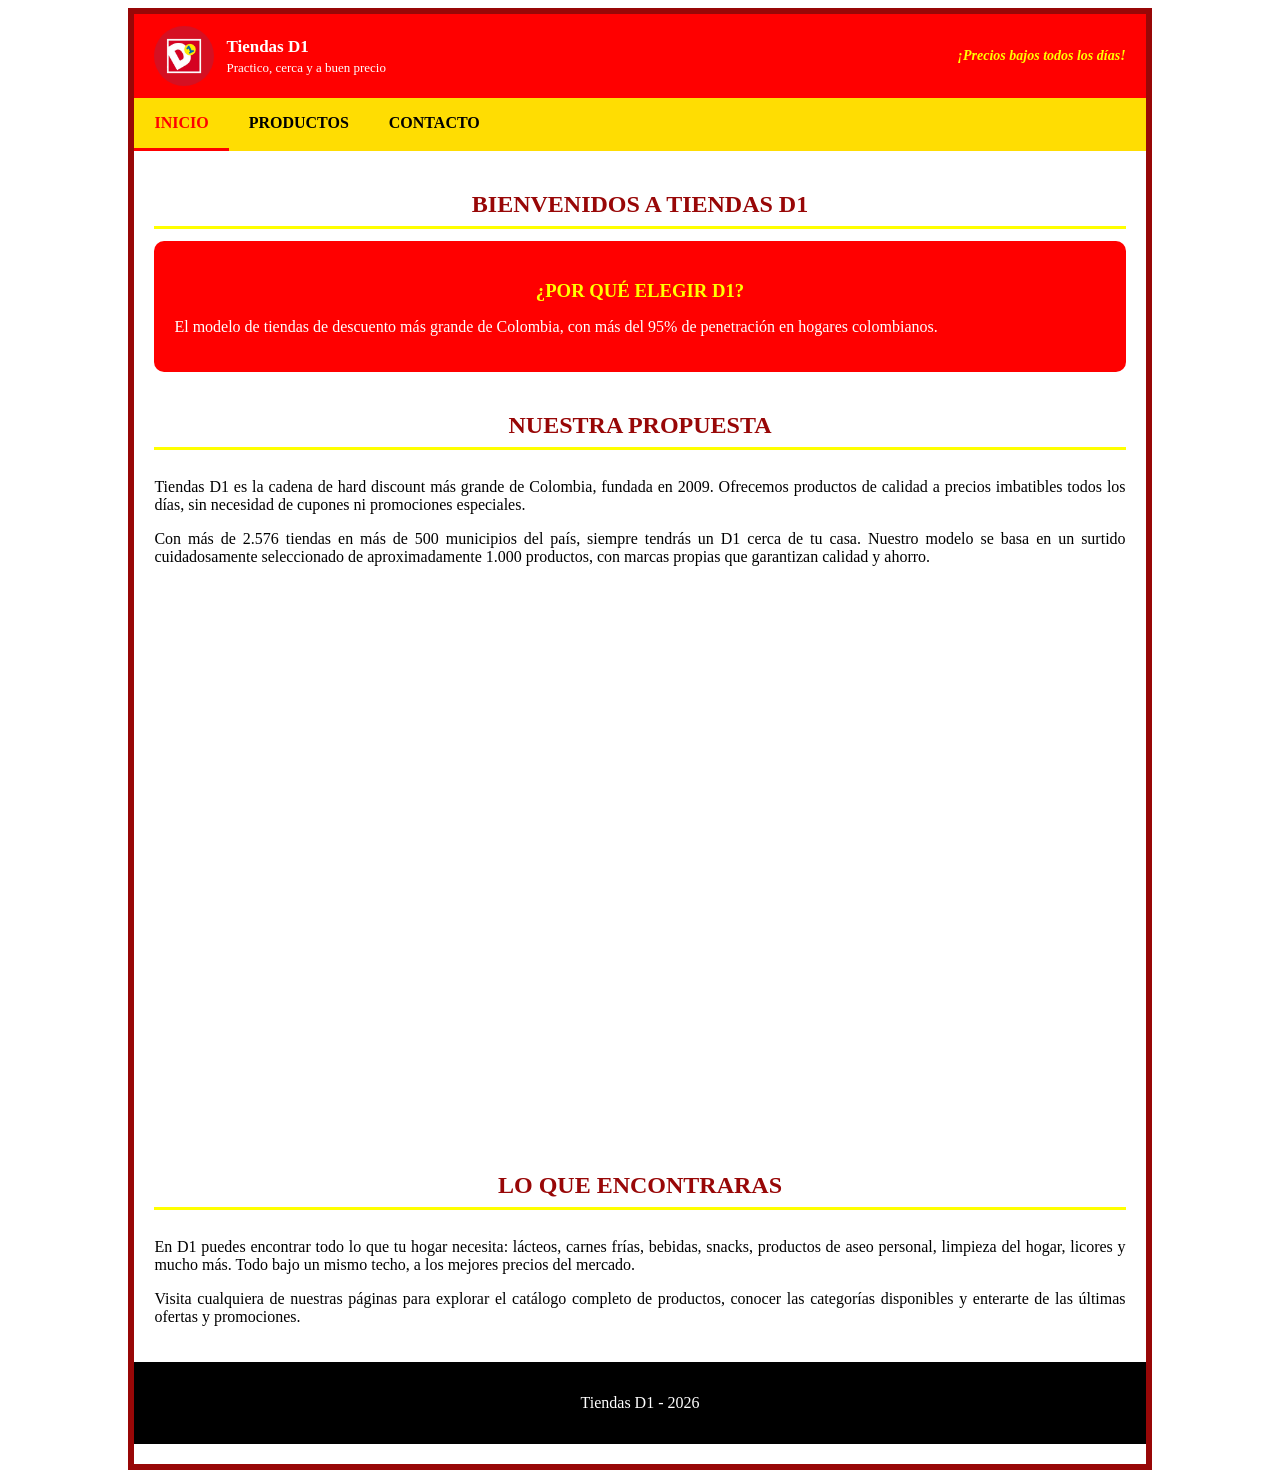
<file: index.html>
<!DOCTYPE html>
<html lang="es">
<head>
    <meta charset="UTF-8">
    <meta name="viewport" content="width=device-width, initial-scale=1.0">
    <title>Tiendas D1</title>
    <link rel="stylesheet" href="css/style.css">
</head>
<body>
    <div class="container">
        <header>
            <div class="header-top">
                <div class="logo-d1">
                    <img src="img/logod1.jpg" alt="Logo D1" class="logo-circulo">
                    <div class="logo-texto">
                        <strong>Tiendas D1</strong>
                        Practico, cerca y a buen precio
                    </div>
                </div>
            <span class="slogan">¡Precios bajos todos los días!</span>
            </div>
            <nav class="menu">
            <ul>
                <li><a href="#" class="activo">Inicio</a></li>
                <li><a href="view/productos.html">Productos</a></li>
                <li><a href="view/contacto.html">Contacto</a></li>
            </ul>
            </nav>
        </header>
        <main>
            
            <div class="contenido">
                <h2>BIENVENIDOS A TIENDAS D1 </h2>
                <div class="caja-roja">
                    <h3>¿POR QUÉ ELEGIR D1?</h3>
                    <p>El modelo de tiendas de descuento más grande de Colombia, 
                       con más del 95% de penetración en hogares colombianos.</p>
                </div>
                <h2>NUESTRA PROPUESTA</h2>
                <p>Tiendas D1 es la cadena de hard discount más grande de Colombia, fundada en 2009. Ofrecemos productos de calidad a precios imbatibles todos los días, sin necesidad de cupones ni promociones especiales.</p>
                <p>Con más de 2.576 tiendas en más de 500 municipios del país, siempre tendrás un D1 cerca de tu casa. Nuestro modelo se basa en un surtido cuidadosamente seleccionado de aproximadamente 1.000 productos, con marcas propias que garantizan calidad y ahorro.</p>
                <div class="video-container"> 
                <iframe
                src="https://www.youtube.com/embed/-mRCD6omFJk?si=ozpGbrd9RGLzvHew" 
                title="YouTube video player" 
                frameborder="0" 
                allow="accelerometer; autoplay; clipboard-write; encrypted-media; gyroscope; picture-in-picture; web-share" 
                referrerpolicy="strict-origin-when-cross-origin" allowfullscreen>
                </iframe>
                </div>
                <h2>LO QUE ENCONTRARAS</h2>
                <P>En D1 puedes encontrar todo lo que tu hogar necesita: lácteos, carnes frías, bebidas, snacks, productos de aseo personal, limpieza del hogar, licores y mucho más. Todo bajo un mismo techo, a los mejores precios del mercado.</P>
                <p>Visita cualquiera de nuestras páginas para explorar el catálogo completo de productos, conocer las categorías disponibles y enterarte de las últimas ofertas y promociones.</p>
            </div>
        </main>
        <footer>
            <p>Tiendas D1 - 2026</p>
        </footer>
    </div>
</body>
</html>
</file>
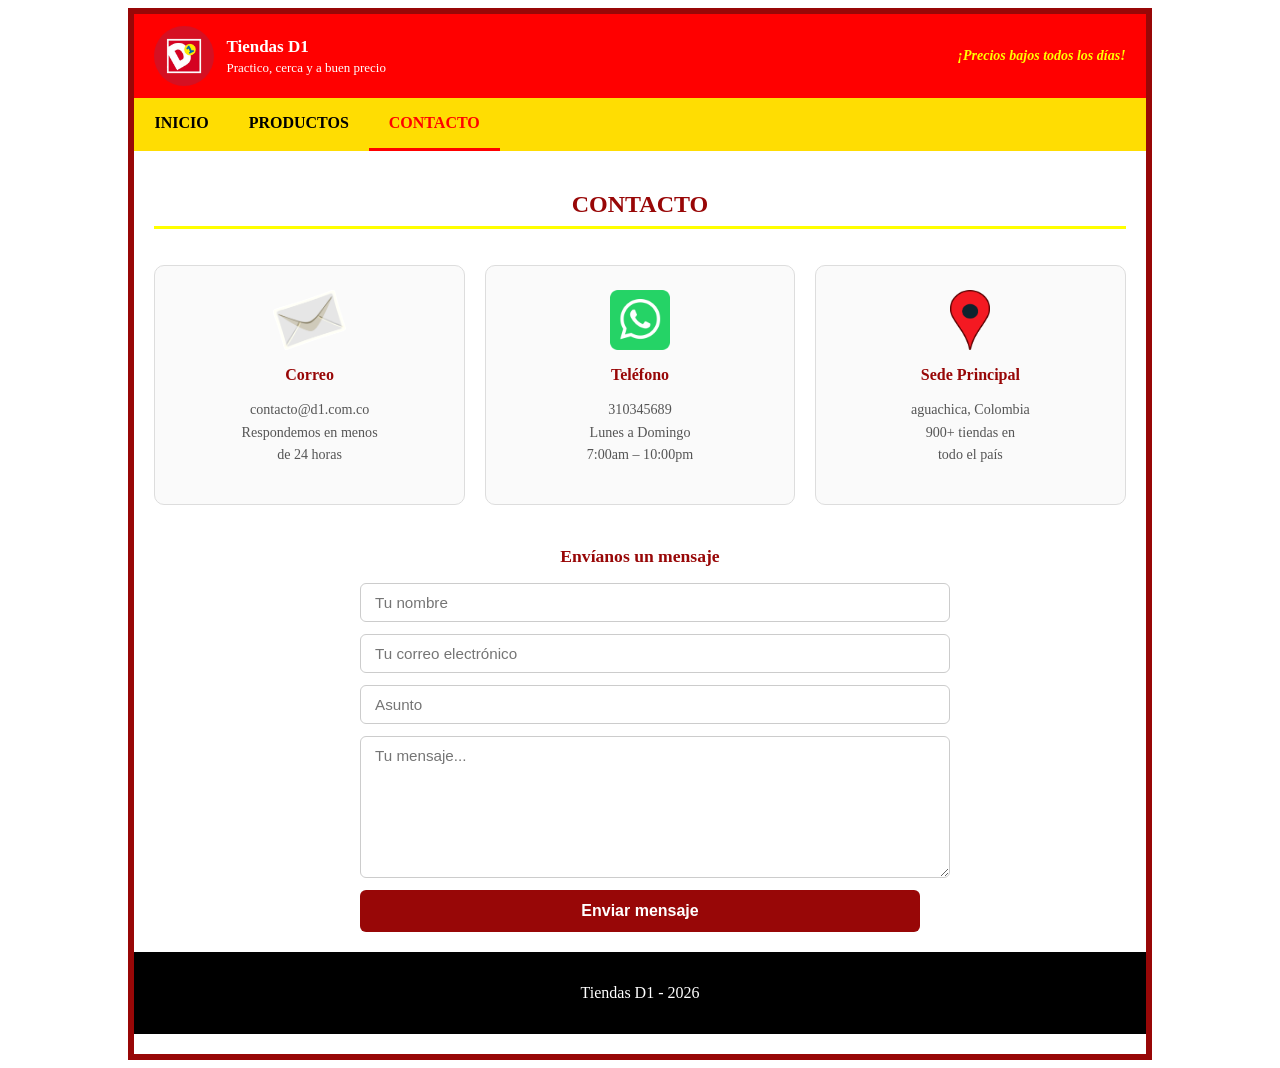
<file: view/contacto.html>
<!DOCTYPE html>
<html lang="es">
<head>
    <meta charset="UTF-8">
    <meta name="viewport" content="width=device-width, initial-scale=1.0">
    <title>contacto</title>
    <link rel="stylesheet" href="../css/style.css">
</head>
<body>
    <div class="container">
        <header>
            <div class="header-top">
                <div class="logo-d1">
                    <img src="../img/logod1.jpg" alt="Logo D1" class="logo-circulo">
                    <div class="logo-texto">
                        <strong>Tiendas D1</strong>
                        Practico, cerca y a buen precio
                    </div>
                </div>
                <span class="slogan">¡Precios bajos todos los días!</span>
            </div>
            <nav class="menu">
                <ul>
                    <li><a href="../index.html">Inicio</a></li>
                    <li><a href="productos.html">Productos</a></li>
                    <li><a href="contacto.html" class="activo">Contacto</a></li>
                </ul>
            </nav>
        </header>
        <main>
            <div class="contenido">
                <h2>CONTACTO</h2>
                <div class="contacto-cards">
                    <div class="contacto-card">
                        <a href="https://papertoilet.com/">
                        <img src="../img/correo.png" alt="Correo" class="contacto-icono">
                        </a>
                        <h3>Correo</h3>
                        <p>contacto@d1.com.co<br>Respondemos en menos<br>de 24 horas</p>
                    </div>
                    <div class="contacto-card">
                        <a href="https://wa.me/573103456789?text=Hola%20quiero%20saber%20mas%20informacion%20sobre%20sus%20productos">
                        <img src="../img/whatsapp.png" alt="WhatsApp" class="contacto-icono">
                        </a>
                        <h3>Teléfono</h3>
                        <p>310345689<br>Lunes a Domingo<br>7:00am – 10:00pm</p>
                    </div>
                    <div class="contacto-card">
                        <a href="https://maps.app.goo.gl/WbG96EnECfp9ddJu9">
                        <img src="../img/ubicación.png" alt="Ubicación" class="contacto-icono">
                        </a>
                        <h3>Sede Principal</h3>
                        <p>aguachica, Colombia<br>900+ tiendas en<br>todo el país</p>
                    </div>
                </div>
                <div class="form-contacto">
                    <h3>Envíanos un mensaje</h3>
                    <input type="text"  placeholder="Tu nombre" />
                    <input type="email" placeholder="Tu correo electrónico" />
                    <input type="text"  placeholder="Asunto" />
                    <textarea           placeholder="Tu mensaje..."></textarea>
                    <button>Enviar mensaje</button>
                </div>
            </div>
        </main>
        <footer>
            <p>Tiendas D1 - 2026</p>
        </footer>
    </div>
</body>
</html>
</file>
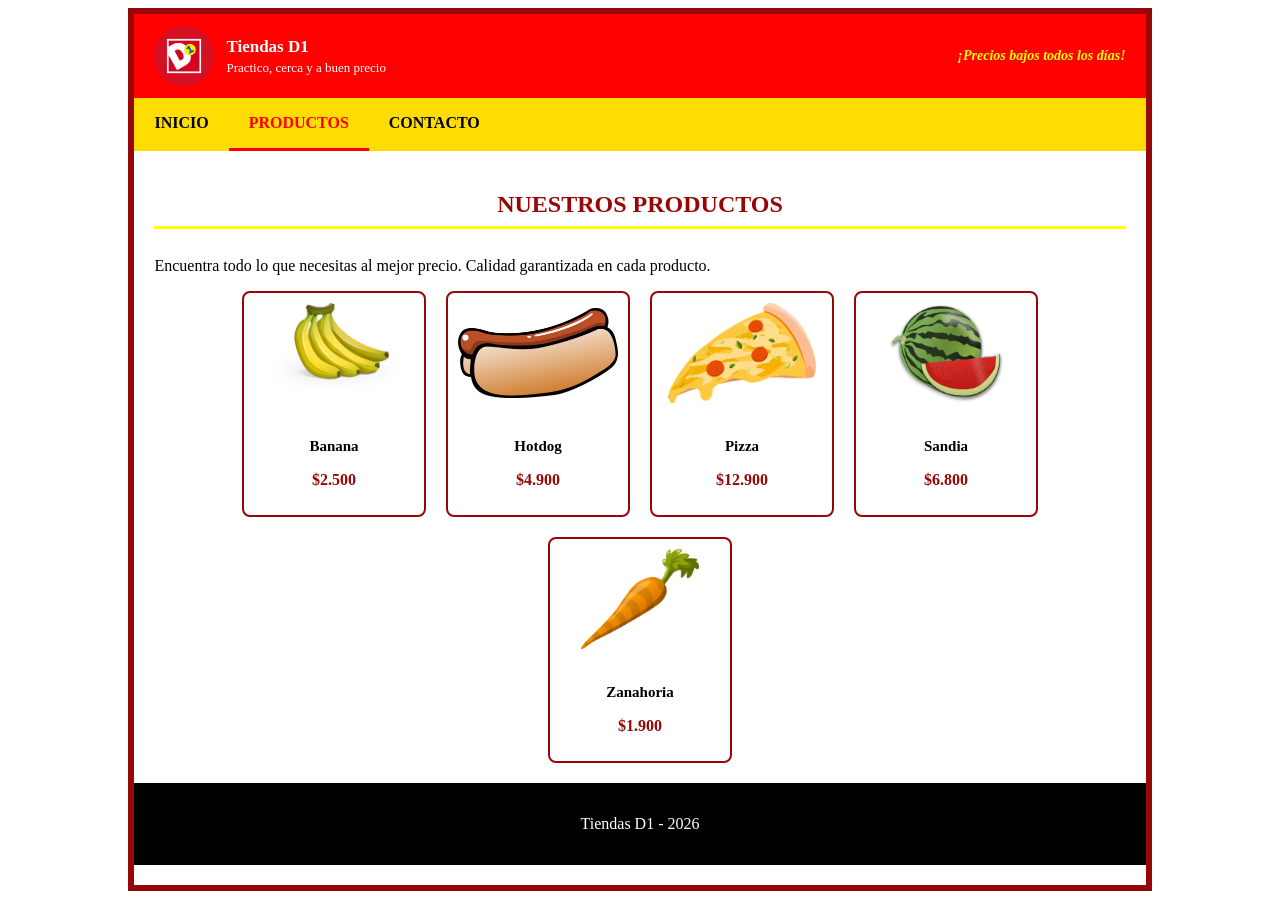
<file: view/productos.html>
<!DOCTYPE html>
<html lang="es">
<head>
    <meta charset="UTF-8">
    <meta name="viewport" content="width=device-width, initial-scale=1.0">
    <title>Productos - Tiendas D1</title>
    <link rel="stylesheet" href="../css/style.css">
</head>
<body>
    <div class="container">
        <header>
            <div class="header-top">
                <div class="logo-d1">
                    <img src="../img/logod1.jpg" alt="Logo D1" class="logo-circulo">
                    <div class="logo-texto">
                        <strong>Tiendas D1</strong>
                        Practico, cerca y a buen precio
                    </div>
                </div>
                <span class="slogan">¡Precios bajos todos los días!</span>
            </div>
            <nav class="menu">
                <ul>
                    <li><a href="../index.html">Inicio</a></li>
                    <li><a href="#" class="activo">Productos</a></li>
                    <li><a href="contacto.html">Contacto</a></li>
                </ul>
            </nav>
        </header>
        <main>
            <div class="contenido">
                <h2>NUESTROS PRODUCTOS</h2>
                <p>Encuentra todo lo que necesitas al mejor precio. Calidad garantizada en cada producto.</p>

                <div class="grid-productos">

                    <div class="card-producto">
                        <img src="../img/banana.png" alt="Banana">
                        <div class="info-producto">
                            <p class="nombre-producto">Banana</p>
                            <p class="precio-producto">$2.500</p>
                        </div>
                    </div>

                    <div class="card-producto">
                        <img src="../img/hotdog.png" alt="Hotdog">
                        <div class="info-producto">
                            <p class="nombre-producto">Hotdog</p>
                            <p class="precio-producto">$4.900</p>
                        </div>
                    </div>

                    <div class="card-producto">
                        <img src="../img/pizza.png" alt="Pizza">
                        <div class="info-producto">
                            <p class="nombre-producto">Pizza</p>
                            <p class="precio-producto">$12.900</p>
                        </div>
                    </div>

                    <div class="card-producto">
                        <img src="../img/sandia.png" alt="Sandia">
                        <div class="info-producto">
                            <p class="nombre-producto">Sandia</p>
                            <p class="precio-producto">$6.800</p>
                        </div>
                    </div>

                    <div class="card-producto">
                        <img src="../img/zanahoria.png" alt="Zanahoria">
                        <div class="info-producto">
                            <p class="nombre-producto">Zanahoria</p>
                            <p class="precio-producto">$1.900</p>
                        </div>
                    </div>

                </div>
            </div>
        </main>
        <footer>
            <p>Tiendas D1 - 2026</p>
        </footer>
    </div>
</body>
</html>
</file>
<file: css/style.css>
/* ===== CONTENEDOR PRINCIPAL ===== */
.container {
    width: 80%;
    border: 6px solid rgb(152, 7, 7);
    margin: auto;
    padding-bottom: 20px;
}

/* ===== HEADER ===== */
header {
    background: red;
    padding: 0;
    margin: 0;
}

.header-top {
    display: flex;
    align-items: center;
    justify-content: space-between;
    padding: 12px 20px;
}

.logo-d1 {
    display: flex;
    align-items: center;
    gap: 12px;
}

.logo-circulo {
    height: 60px;
    width: auto;
    border-radius: 50%;
}

.logo-texto {
    color: white;
    font-size: 13px;
    line-height: 1.4;
}

.logo-texto strong {
    display: block;
    font-size: 17px;
}

.slogan {
    color: yellow;
    font-style: italic;
    font-weight: 700;
    font-size: 14px;
}

/* ===== MENÚ ===== */
.menu {
    background: rgb(255, 221, 2);
    width: 100%;
    overflow: hidden;
}

.menu ul {
    list-style: none;
    padding: 0;
    margin: 0;
    display: flex;
}

.menu ul li a {
    display: inline-block;
    padding: 16px 20px;
    color: black;
    text-decoration: none;
    font-weight: bold;
    text-transform: uppercase;
}

.menu ul li a.activo {
    color: red;
    border-bottom: 3px solid red;
}

.menu ul li a:hover {
    background: rgb(40, 40, 40);
    color: rgb(255, 234, 0);
}

/* ===== MAIN ===== */
.container main img {
    width: 100%;
    display: block;
}

.contenido {
    padding: 20px;
    text-align: justify;
}

.caja-roja {
    background: red;
    border-radius: 10px;
    padding: 20px;
    margin-bottom: 20px;
}

.caja-roja h3 {
    color: yellow;
    text-align: center;
    margin-bottom: 10px;
}

.caja-roja p {
    color: white;
}

.contenido h2 {
    color: rgb(152, 7, 7);
    margin-bottom: 12px;
    padding-bottom: 8px;
    border-bottom: 3px solid yellow;
    display: inline-block;
    text-align: center;
    width: 100%;
}
/* para el video */
.video-container {
    position: relative;
    width: 100%;
    padding-bottom: 56.25%;
    height: 0;
    overflow: hidden;
    margin: 20px 0;      
    display: block;      
}

.video-container iframe {
    position: absolute;
    top: 0;
    left: 0;
    width: 100%;
    height: 100%;
    border: none;
}
/* ===== TARJETAS DE PRODUCTOS ===== */

/* Contenedor de todas las tarjetas */
.grid-productos {
    display: flex;
    flex-wrap: wrap;
    gap: 20px;
    justify-content: center;
}

/* La tarjeta*/
.card-producto {
    border: 2px solid rgb(152, 7, 7);
    border-radius: 8px;
    width: 180px;
    text-align: center;
    overflow: hidden;
}

/* La imagen dentro de la tarjeta */
.card-producto img {
    width: 100%; 
    height: 120px;
    object-fit: contain;
    padding: 10px;
    box-sizing: border-box; 
}

.info-producto {
    padding: 10px;
}

.nombre-producto {
    font-weight: bold;
    font-size: 15px;
    margin-bottom: 5px;
}

.precio-producto {
    font-weight: bold;
    color: rgb(152, 7, 7);
}

/* ===== CONTACTO - TARJETAS ===== */
.contacto-cards {
    display: flex;
    flex-wrap: wrap;
    gap: 20px;
    margin: 24px 0;
}

.contacto-card {
    flex: 1;
    min-width: 180px;
    border: 1px solid #ddd;
    border-radius: 10px;
    padding: 24px 16px;
    text-align: center;
    background: #fafafa;
}

.contacto-icono {
    width: 60px;
    height: 60px;
    object-fit: contain;
    margin-bottom: 10px;
}

.contacto-card h3 {
    color: rgb(152, 7, 7);
    font-size: 1rem;
    margin-bottom: 8px;
}

.contacto-card p {
    font-size: 0.88rem;
    color: #555;
    line-height: 1.6;
}

/* ===== CONTACTO - FORMULARIO ===== */
.form-contacto {
    max-width: 560px;
    margin: 20px auto 0 auto;
    display: flex;
    flex-direction: column;
    gap: 12px;
}

.form-contacto h3 {
    text-align: center;
    color: rgb(152, 7, 7);
    font-size: 1.1rem;
    margin-bottom: 4px;
}

.form-contacto input,
.form-contacto textarea {
    width: 100%;
    padding: 10px 14px;
    border: 1px solid #ccc;
    border-radius: 6px;
    font-size: 0.95rem;
    font-family: Arial, sans-serif;
}

.form-contacto textarea {
    height: 120px;
    resize: vertical;
}

.form-contacto button {
    background: rgb(152, 7, 7);
    color: white;
    border: none;
    padding: 12px;
    border-radius: 6px;
    font-weight: bold;
    font-size: 1rem;
    cursor: pointer;
    width: 100%;
}

/* ===== FOOTER ===== */
footer {
    background: black;
    color: white;
    text-align: center;
    padding: 16px;
}
</file>
